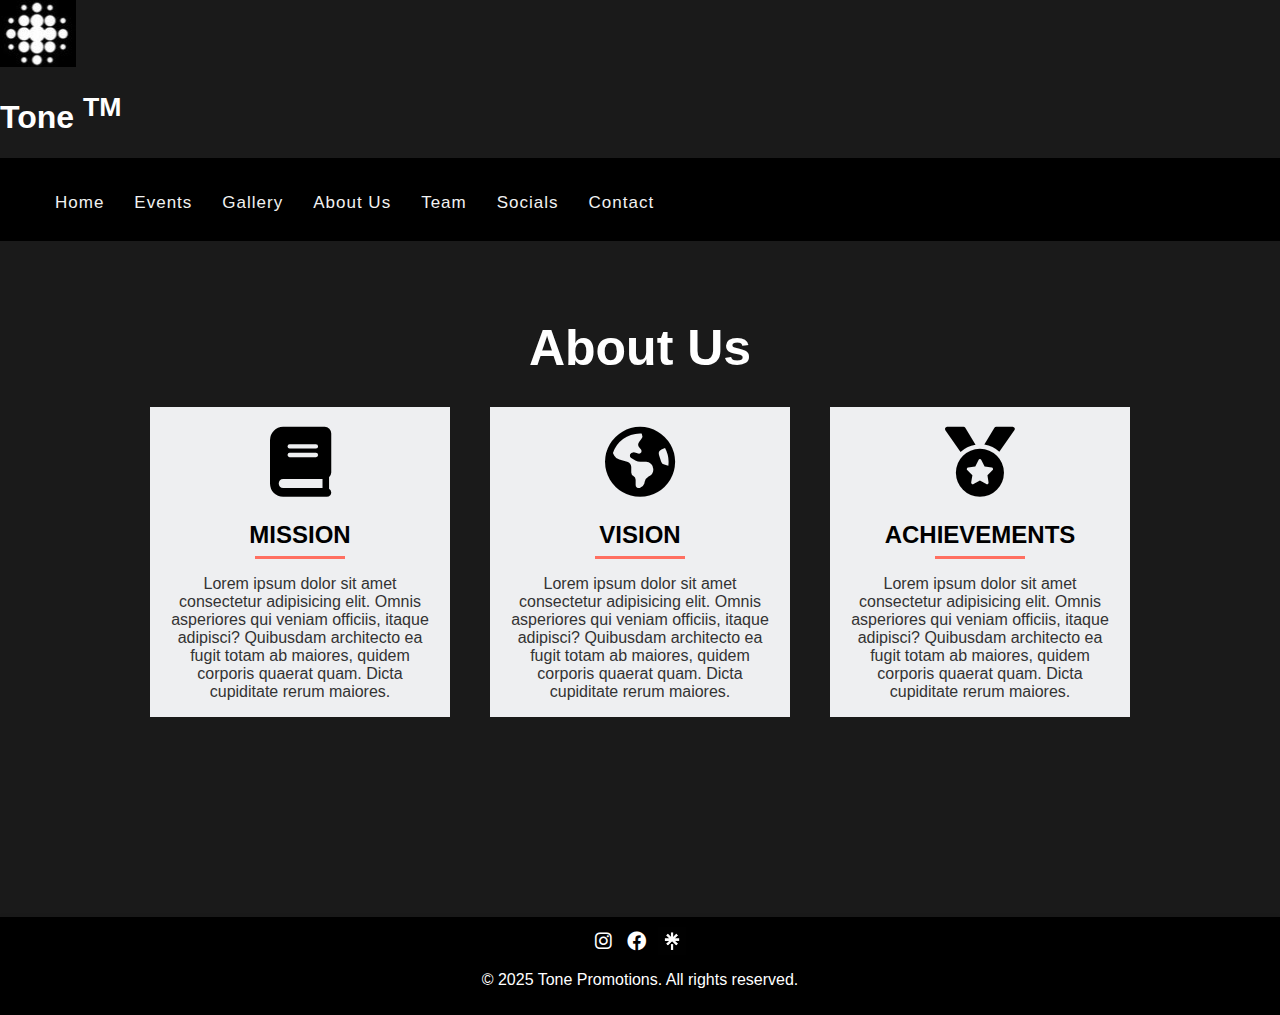
<file: aboutus.html>
<!DOCTYPE html>
<html lang="en">
<head>
    <meta charset="UTF-8">
    <meta name="viewport" content="width=device-width, initial-scale=1.0">
    <title>About</title>
    <link rel="stylesheet" href="style.css">
    <link rel="stylesheet" href="https://cdnjs.cloudflare.com/ajax/libs/font-awesome/6.0.0-beta3/css/all.min.css">
    <link href="https://fonts.googleapis.com/css2?family=Montserrat:wght@700&display=swap" rel="stylesheet">
</head>
<body>

  <!-- Header -->
  <header>
    <div class="logo">
        <img src="tonepromotions.jpg">
        <h1>Tone <sup>TM</sup></h1>
    </div>
    <nav>
        <ul>
            <li><a href="index.html">Home</a></li>
            <li><a href="events.html">Events</a></li>
            <li><a href="gallery.html">Gallery</a></li>
            <li><a href="aboutus.html">About Us</a></li>
            <li><a href="team.html">Team</a></li>
            <li class="dropdown">
              <a href="#socials">Socials</a>
              <ul class="dropdown-menu">
                  <li><a href="https://facebook.com">Facebook</a></li>
                  <li><a href="https://twitter.com">Twitter</a></li>
                  <li><a href="https://instagram.com">Instagram</a></li>
              </ul>
            </li>
            <li class="dropdown">
                <a href="#contact">Contact</a>
                <ul class="dropdown-menu">
                    <li><a href="mailto:info@tonepromotions.com">Email</a></li>
                    <li><a href="tel:+123456789">Phone</a></li>
                    <li><a href="#contact-form">Contact Form</a></li>
                </ul>
            </li>
        </ul>
    </nav>
  </header>

  <!-- About-Section -->
  <section id="about" class="about-section">
      <h2>About Us</h2>
      <div class="about-grid">
        <div class="about-card">
          <i class="fa-solid fa-book"></i>
          <h3>MISSION</h3><br>
          <hr>       
          <p>Lorem ipsum dolor sit amet consectetur adipisicing elit. Omnis asperiores qui veniam officiis, itaque adipisci? Quibusdam architecto ea fugit totam ab maiores, quidem corporis quaerat quam. Dicta cupiditate rerum maiores.</p>
        </div>
    
        <div class="about-card">
          <i class="fa-solid fa-earth-americas"></i>
          <h3>VISION</h3><br>
          <hr>   
          <p>Lorem ipsum dolor sit amet consectetur adipisicing elit. Omnis asperiores qui veniam officiis, itaque adipisci? Quibusdam architecto ea fugit totam ab maiores, quidem corporis quaerat quam. Dicta cupiditate rerum maiores.</p>
        </div>
    
        <div class="about-card">
          <i class="fa-solid fa-medal"></i>
          <h3>ACHIEVEMENTS</h3><br>
          <hr>       
          <p>Lorem ipsum dolor sit amet consectetur adipisicing elit. Omnis asperiores qui veniam officiis, itaque adipisci? Quibusdam architecto ea fugit totam ab maiores, quidem corporis quaerat quam. Dicta cupiditate rerum maiores.</p>
        </div>
      </div>
    </div>
  </section>

  <!-- Footer -->
  <footer>
    <div class="social-links">
      <a href="#"><i class="fab fa-instagram"></i></a>
      <a href="#"><i class="fab fa-facebook"></i></a>
      <a href="#"><img src="linktree.jpg" alt="Linktree" width="28px"></a>
    </div>
    <p>&copy; 2025 Tone Promotions. All rights reserved.</p>
  </footer>
    
<script src="script.js"></script>
</body>
</html>
</file>
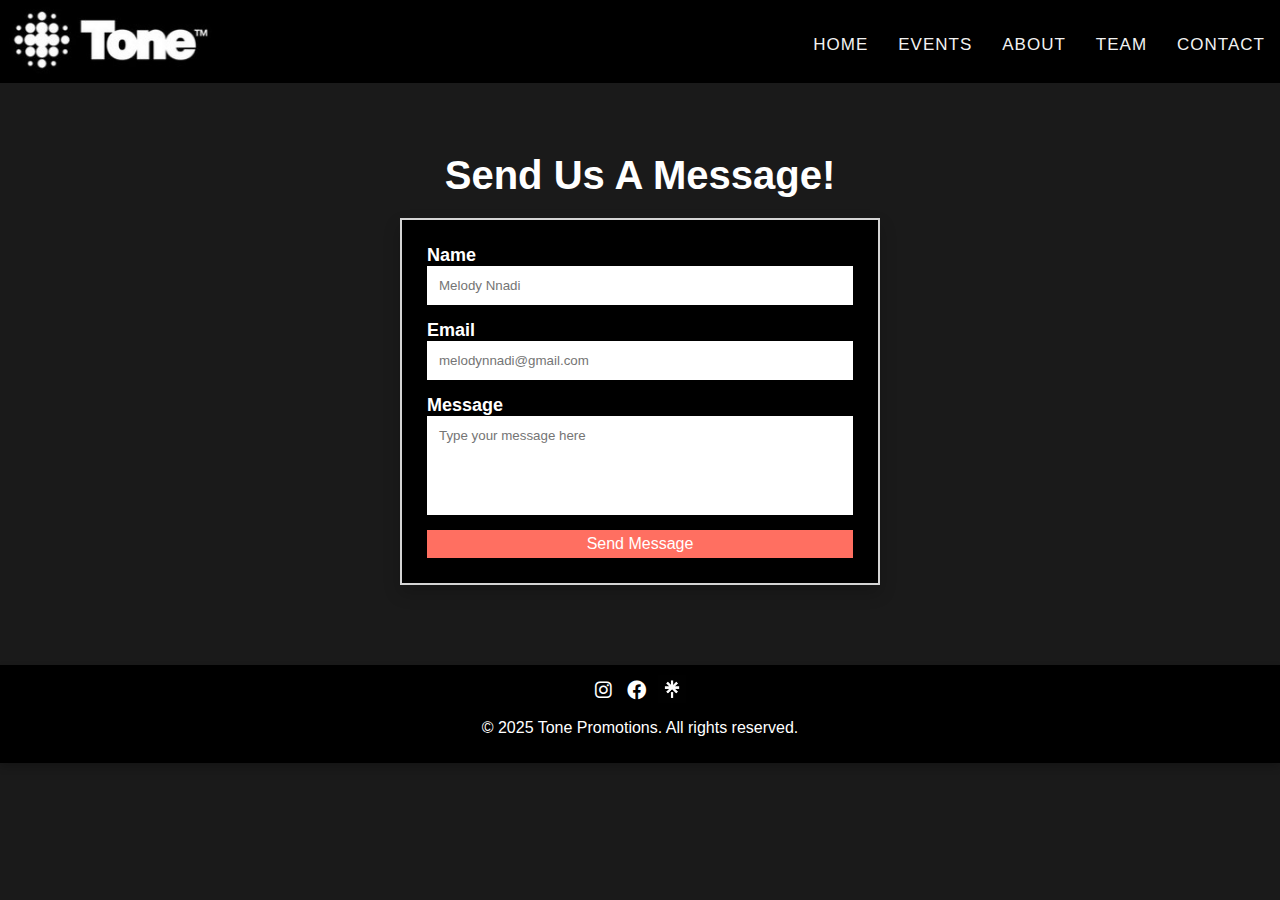
<file: contactform.html>
<!DOCTYPE html>
<html lang="en">
<head>
    <meta charset="UTF-8">
    <meta name="viewport" content="width=device-width, initial-scale=1.0">
    <title>Team</title>
    <link rel="stylesheet" href="style.css">
    <link rel="stylesheet" href="https://cdnjs.cloudflare.com/ajax/libs/font-awesome/6.0.0-beta3/css/all.min.css">
    <link href="https://fonts.googleapis.com/css2?family=Montserrat:wght@700&display=swap" rel="stylesheet">
</head>
<body>

    <!-- Header -->
    <nav>
      <div class="logo">
          <img src="images/tonepromotions (2).jpg" alt="Tone Promotions Logo">
      </div>
      <input type="checkbox" id="click">
      <label for="click" class="menu-btn">
      <i class="fas fa-bars"></i>
      </label>
      <ul>
         <li><a class="active" href="index.html">HOME</a></li>
         <li><a href="events.html">EVENTS</a></li>
         <li><a href="aboutus.html">ABOUT</a></li>
         <li><a href="team.html">TEAM</a></li>
         <li class="dropdown">
          <a href="#contact">CONTACT</a>
          <ul class="dropdown-menu">
            <li><a href="mailto:info@tonepromotions.com">Email</a></li>
            <li><a href="tel:+123456789">Phone</a></li>
            <li><a href="contactform.html">Contact Form</a></li>
          </ul>
        </li>
      </ul>
   </nav>

    <!-- ContactForm-Section -->
    <section id="Contact" class="contact-section">
    <h2>Send Us A Message!</h2>

    <div class="group">
        <form action="https://formspree.io/f/mldgwlgb" method="POST">
            <label for="name">Name</label>
            <input type="text" id="name" type="text" name="name" placeholder="Melody Nnadi" required>

            <label for="email">Email</label>
            <input id="email" type="email" name="email" placeholder="melodynnadi@gmail.com" required>

            <label for="message">Message</label>
            <textarea name="message" placeholder="Type your message here" required id="message" rows="5" cols="20"></textarea>

            <button type="submit">Send Message</button>
        </form>
    </div>

    </section>
  

  <!-- Footer -->
  <footer>
      <div class="social-links">
        <a href="#"><i class="fab fa-instagram"></i></a>
        <a href="#"><i class="fab fa-facebook"></i></a>
        <a href="#"><img src="images/linktree.jpg" alt="Linktree" width="28px"></a>
      </div>
      <p>&copy; 2025 Tone Promotions. All rights reserved.</p>
    </footer>
    
<script src="script.js"></script>
</body>
</html>
</file>
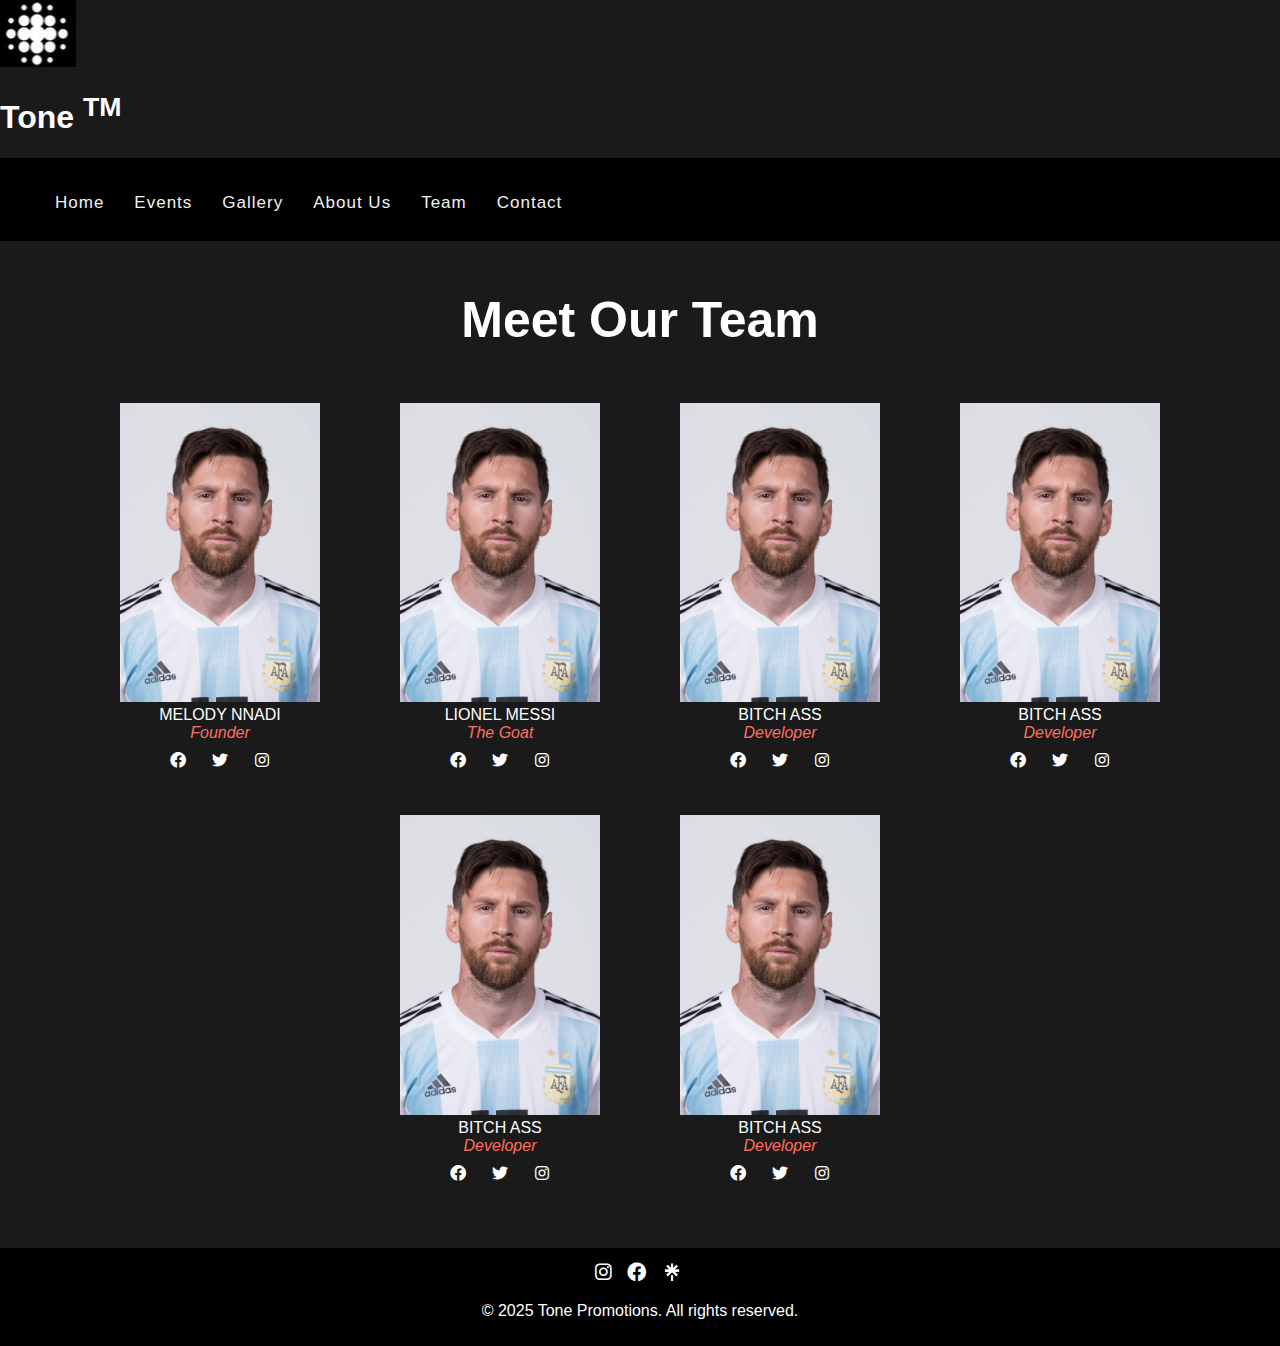
<file: team.html>
<!DOCTYPE html>
<html lang="en">
<head>
    <meta charset="UTF-8">
    <meta name="viewport" content="width=device-width, initial-scale=1.0">
    <title>Team</title>
    <link rel="stylesheet" href="style.css">
    <link rel="stylesheet" href="https://cdnjs.cloudflare.com/ajax/libs/font-awesome/6.0.0-beta3/css/all.min.css">
    <link href="https://fonts.googleapis.com/css2?family=Montserrat:wght@700&display=swap" rel="stylesheet">
</head>
<body>

  <!-- Header -->
  <header>
    <div class="logo">
        <img src="tonepromotions.jpg">
        <h1>Tone <sup>TM</sup></h1>
    </div>
    <nav>
        <ul>
          <li><a href="index.html">Home</a></li>
          <li><a href="events.html">Events</a></li>
          <li><a href="gallery.html">Gallery</a></li>
          <li><a href="aboutus.html">About Us</a></li>
          <li><a href="team.html">Team</a></li>
          <li class="dropdown">
              <a href="#contact">Contact</a>
              <ul class="dropdown-menu">
                  <li><a href="mailto:info@tonepromotions.com">Email</a></li>
                  <li><a href="tel:+123456789">Phone</a></li>
                  <li><a href="#contact-form">Contact Form</a></li>
                  <li><a href="https://facebook.com">Facebook</a></li>
                  <li><a href="https://twitter.com">Twitter</a></li>
                  <li><a href="https://instagram.com">Instagram</a></li>
              </ul>
          </li>
        </ul>
    </nav>
</header>

  <!-- Team-Section -->
  <section id="team" class="meet-the-team">
    <div class="team-section">
      <div class="inner-width">
        <h1>Meet Our Team</h1>
        <div class="pers">
    
    
          <div class="pe">
            <img src="messiportrait.jpg" alt="">
            <div class="p-name">Melody Nnadi</div>
            <div class="p-des">Founder</div>
            <div class="p-sm">
              <a href="#"><i class="fa-brands fa-facebook"></i></a>
              <a href="#"><i class="fa-brands fa-twitter"></i></a>
              <a href="#"><i class="fa-brands fa-instagram"></i></a>
            </div>
          </div>
    
          <div class="pe">
            <img src="messiportrait.jpg" alt="">
            <div class="p-name">Lionel Messi</div>
            <div class="p-des">The Goat</div>
            <div class="p-sm">
              <a href="#"><i class="fa-brands fa-facebook"></i></a>
              <a href="#"><i class="fa-brands fa-twitter"></i></a>
              <a href="#"><i class="fa-brands fa-instagram"></i></a>
            </div>
          </div>
    
          <div class="pe">
            <img src="messiportrait.jpg" alt="">
            <div class="p-name">Bitch Ass</div>
            <div class="p-des">Developer</div>
            <div class="p-sm">
              <a href="#"><i class="fa-brands fa-facebook"></i></a>
              <a href="#"><i class="fa-brands fa-twitter"></i></a>
              <a href="#"><i class="fa-brands fa-instagram"></i></a>
            </div>
          </div>

          <div class="pe">
            <img src="messiportrait.jpg" alt="">
            <div class="p-name">Bitch Ass</div>
            <div class="p-des">Developer</div>
            <div class="p-sm">
              <a href="#"><i class="fa-brands fa-facebook"></i></a>
              <a href="#"><i class="fa-brands fa-twitter"></i></a>
              <a href="#"><i class="fa-brands fa-instagram"></i></a>
            </div>
          </div>

          <div class="pe">
            <img src="messiportrait.jpg" alt="">
            <div class="p-name">Bitch Ass</div>
            <div class="p-des">Developer</div>
            <div class="p-sm">
              <a href="#"><i class="fa-brands fa-facebook"></i></a>
              <a href="#"><i class="fa-brands fa-twitter"></i></a>
              <a href="#"><i class="fa-brands fa-instagram"></i></a>
            </div>
          </div>

          <div class="pe">
            <img src="messiportrait.jpg" alt="">
            <div class="p-name">Bitch Ass</div>
            <div class="p-des">Developer</div>
            <div class="p-sm">
              <a href="#"><i class="fa-brands fa-facebook"></i></a>
              <a href="#"><i class="fa-brands fa-twitter"></i></a>
              <a href="#"><i class="fa-brands fa-instagram"></i></a>
            </div>
          </div>
    
        </div>
    
      </div>
    </div>
  </section>

  <!-- Footer -->
  <footer>
      <div class="social-links">
        <a href="#"><i class="fab fa-instagram"></i></a>
        <a href="#"><i class="fab fa-facebook"></i></a>
        <a href="#"><img src="linktree.jpg" alt="Linktree" width="28px"></a>
      </div>
      <p>&copy; 2025 Tone Promotions. All rights reserved.</p>
    </footer>
    
<script src="script.js"></script>
</body>
</html>
</file>
<file: style.css>
/* General Styles */
body {
  font-family: 'Poppins', sans-serif;
  margin: 0;
  padding: 0;
  box-sizing: border-box;
  background: #1a1a1a;
  color: #fff;
  background-color: #1a1a1a;
}

/* Header-Section */
nav{
  position: fixed;
  display: flex;
  height: 83px;
  width: 100%;
  background: #000;
  align-items: center;
  justify-content: space-between;
  flex-wrap: wrap;
  z-index: 5;
}
nav .logo img{
  width: 230px;
}
nav ul{
  display: flex;
  flex-wrap: wrap;
  list-style: none;
}
nav ul li{
  margin: 0 0px;
  font-size: 25px;
}
nav ul li a{
  color: #f2f2f2;
  text-decoration: none;
  font-size: 17px;
  font-weight: 300;
  padding: 8px 15px;
  letter-spacing: 1px;
}

nav ul li a:hover{
  color: #ff6f61;
}
nav .menu-btn i{
  color: #fff;
  font-size: 26px;
  cursor: pointer;
  display: none;
}
input[type="checkbox"]{
  display: none;
}
.dropdown-menu {
  display: none;
  position: absolute;
  right: 0;
  background: #000;
  padding: 10px 0;
  min-width: 150px;
  box-shadow: 0px 4px 8px rgba(0, 0, 0, 0.2);
}

.dropdown-menu li {
  display: block;
}

.dropdown-menu a {
  display: block;
  padding: 5px 10px;
  color: #fff;
  background-color: transparent;
}

.dropdown:hover .dropdown-menu {
  display: block;
  z-index: 2;
}

nav i{
  margin-right: 10px;
}

@media (max-width: 920px) {
  nav .menu-btn i{
    display: block;
  }
  #click:checked ~ .menu-btn i:before{
    content: "\f00d";
  }
  nav ul{
    position: fixed;
    top: 64px;
    left: -115%;
    background: #000;
    height: 100vh;
    width: 40%;
    display: block;
    transition: all 0.3s ease;
    z-index: 3;
  }
  #click:checked ~ ul{
    left: 0;
  }
  .dropdown-menu {
    display: none;
    position: absolute;
    top: 100%; /* Position below the parent element */
    left: 0; /* Align with the parent */
    background: #000;
    padding: 0px 0px;
    font-size: 15px;
    min-width: 0px;
    box-shadow: 0px 4px 8px rgba(0, 0, 0, 0.2);
    z-index: 3; /* Ensure visibility above other elements */
    margin-left: 60px;
  }
  .dropdown-menu a {
    display: block;
    padding: 0px 0px;
    color: #fff;
    background-color: transparent;
  }
  .dropdown:hover .dropdown-menu {
    display: block;
    z-index: 3;
    position: relative; /* Adjust positioning for smaller screens */
  }
  nav ul li{
    width: 100%;
    margin: 10px 0;
    text-align: left;
    margin-left: -35px;
  }
  nav ul li a{
    width: 100%;
    margin-left: -100%;
    display: block;
    font-size: 25px;
  }
  #click:checked ~ ul li a{
    margin-left: 0px;
  }

  nav ul li a:hover{
    background: none;
    color: #e04e4c;
  }
}

@media (max-width: 500px){
  nav .logo img{
    width: 150px;
  }

  nav ul{
    top: 45px;
  }

  nav ul li a{
    font-size: 15px;
  }

  nav{
    height: 65px;
  }
}

@media (max-width: 350px){
  nav .logo img{
    width: 120px;
  }
}

/* Hero-Section */
.hero {
  background: url('images/Valentine.jpg') no-repeat center center/cover;
  height: 100vh;
  max-height: 1000px;
  display: flex;
  flex-direction: column;
  justify-content: center;
  align-items: flex-start;
  text-align: left;
  color: #fff;
  position: relative;
  padding-left: 70px;
  z-index: 1;
  padding-top: 60px;
}

.hero::before {
  content: '';
  position: absolute;
  top: 0;
  left: 0;
  width: 100%;
  height: 100%;
  background: rgba(0, 0, 0, 0.5);
  z-index: 1;
}

.hero-content {
  position: relative;
  z-index: 2;
}

.hero-content h2 {
  font-size: 4rem;
  margin: 0;
}

.hero-content p {
  font-size: 1.2rem;
  margin: 10px 0 50px;
}

.hero-content a{
  background: #ff6f61;
  color: #fff;
  padding: 15px 20px;
  text-decoration: none;
  font-weight: 500;
}

.hero-content a:hover{
  background-color: #e04e4c;
  border-color: #e04e4c;
}

.countdown {
  margin-top: 20px;
  position: relative;
  z-index: 2;
}

.countdown #timer {
  display: flex;
  gap: 10px;
  font-size: 2rem;
}

.hero-socials {
  margin-top: 7px;
  display: flex;
  gap: 15px;
  justify-content: center;
  list-style: none;
  z-index: 2;
}

.hero-socials a{
  font-size: 20px; /* Increase the font size */
  text-decoration: none; /* Remove underline from links */
  transition: 0.4s;
}

.hero-socials a i{
  color: rgb(150, 150, 150);
}

.hero-socials a i:hover {
  color: #ff6f61;
}

@media screen and (max-width: 800px){
  .hero{
    padding-left: 30px
  }
}

@media screen and (max-width: 500px){
  .hero{
    padding-left: 10px;
    padding-right: 10px;
    max-height: 400px;
  }

  .hero-content h2 {
    font-size: 2.5rem;
    margin-top: -10px;
    margin-bottom: 20px;
  }

  .hero-content p {
    display: none;
  }

  .hero-content a{
    margin-top: 100px;
    padding: 8px 10px;
    font-weight: 300;
    font-size: 15px;
    margin-bottom: 30px;
  }

  .countdown {
    margin-top: 10px;
  }

  .countdown #timer {
    display: flex;
    font-size: 1.5rem;
    margin-top: -20px;
  }
}

/* Marquee Container */
@import url('https://fonts.googleapis.com/css2?family-Roboto&display=swap');

.marquee{
  margin-top: 40px;
  box-sizing: border-box;
  font-family: 'Impact', sans-serif;
  display: flex;
  justify-content: flex-start;
  background: #ff6f61;
  overflow: hidden;
  box-shadow: 5px solid #000;
}

.marquee h1{
  font-size: 30px;
  font-weight: lighter;
  color: #eeeff1;
  white-space: nowrap;
  padding: 0 0.5rem;
  animation: move-rtl 6000ms linear infinite;
}

@keyframes move-rtl{
  0%{
    transform: translateX(0);
  }
  100%{
    transform: translateX(-100%);
  }
}

@media screen and (max-width: 500px){
  .marquee{
    margin-top: 20px;
  }

  .marquee h1{
    font-size: 20px;
  }
}

/* Upcoming-Section */
.upcoming-events{
  display: none;
}
.upcoming-events h2{
  text-align: center;
  font-size: 35px;
}

/* Events-Section */
.featured-events {
  background-color: #1a1a1a;
  text-align: center;
  padding-top: 120px;
}

.featured-events h2 {
  font-size: 50px;
  text-align: center;
}

.event-container {
  position: relative;
  display: flex;
  flex-wrap: wrap;
  justify-content: center; 
  gap: 20px; 
  max-width: 1200px; 
  margin: 0 auto; 
  overflow: visible;
}

.event-grid {
  text-align: center;
  display: flex;
  flex-wrap: wrap;
  gap: 30px;
  justify-content: center;
  margin-bottom: 70px;
}

.event-card {
  max-width: 300px;
  background: #eeeff1;
  transition: transform 0.3s ease-in-out;
  margin-bottom: 20px;
}

.event-card:hover {
  transform: scale(1.05);
}

.event-image {
  position: relative;
}

.event-card a {
  flex: 1;
  font-size: small;
  color: white;
  display: flex;
  align-items: center;
  justify-content: center;
  padding: 8px 12px;
  border: 2px solid #000;
  background-color: #000;
  transition: 0.1s;
  text-decoration: none;
  margin: 0 5px;
}

.event-card a:first-child{
  background-color: #000;
  border: #000;
}

.event-card a:hover {
  background-color: #e04e4c;
  border-color: #e04e4c;
}

.event-card a i {
  margin-right: 5px;
}

.event-image img {
  width: 100%;
  height: 160px;
  object-fit: cover;
}

.event-links {
  display: flex;
  justify-content: space-between;
  padding: 0 15px 15px;
  margin-left: -5px;
}

.event-info {
  display: flex;
  padding: 15px;
}

.event-details h3 {
  font-size: 20px;
  margin: 0;
  margin-bottom: -15px;
  color: #333;
  text-align: left;
}

.event-details p {
  font-size: 12px;
  color: #777;
  text-align: left;
}

.event-details i {
  color: #777;
  text-align: left;
  font-size: 12px;
  margin-right: 5px;
}

.event-details span {
  font-size: 12px;
  color: #777;
  text-align: left;
}

.event-date {
  margin-top: 10px;
  display: flex;
  align-items: center;
  text-align: left;
}

.event-time {
  margin-top: 10px;
  display: flex;
  align-items: center;
  text-align: left;
}

.event-location {
  margin-top: 10px;
  display: flex;
  align-items: center;
  text-align: left;
}


@media screen and (max-width: 700px){
  .featured-events h2 {
    margin-top: 45px;
  }

  .featured-events {
    padding-top: 60px;
  }
}

@media screen and (max-width: 500px){
  .featured-events h2 {
    font-size: 36px;
  }

  .upcoming-events{
    display: block;
    margin-bottom: -70px;
  }

  .featured-events .event-card:nth-child(1){
    display: none;
  }

  .event-image img {
    height: 130px;
  }

  .featured-events {
    margin-bottom: -20px;
  }

  .event-grid {
    gap: 15px; 
    width: calc(300px * 1 + 20px * 0); 
  }
}

@media screen and (max-width: 350px){
  .event-card {
    width: 260px; 
    height: 340px;
  }

  .event-image img {
    height: 130px;
  }

  .event-grid {
    margin-left: 4px;
    width: calc(260px * 1 + 20px * 0); 
  }

  .event-details h3 {
    font-size: 18px;
    margin-top: -15px;
  }

  .featured-events h2 {
    font-size: 33px;
  }

  .event-date {
    margin-top: -10px;
    display: flex;
    align-items: center;
    text-align: left;
  }
  
  .event-time {
    margin-top: 3px;
    display: flex;
    align-items: center;
    text-align: left;
  }
  
  .event-location {
    margin-top: 3px;
    display: flex;
    align-items: center;
    text-align: left;
  }

  .event-links {
    display: column;
    justify-content: space-between;
    padding: 0 15px 15px;
    margin-left: -5px;
  }
}

/* Gallery Section */
.gallery-container{
	max-width: 1170px;
	margin:auto;
  padding-top: 60px;
}
.row{
	display: flex;
	flex-wrap: wrap;
}

.gallery-section{
	width: 100%;
	display: block;
	min-height: 100vh;
	background-color: #1a1a1a;
	padding: 100px 0%;
}
.gallery-section .gallery-filter{
	padding: 0 15px;
	width: 100%;
	text-align: center;
	margin-bottom: 20px;
}
.gallery-section .gallery-filter span{
  padding: 10px 20px;
  font-family: 'Poppins', sans-serif;
}

.gallery-section .gallery-filter .filter-item{
	color: #ffffff;
	font-size: 15px;
	display: inline-block;
	margin:0 10px;
	cursor: pointer;
	border-bottom: 2px solid transparent;
	line-height: 1.2;
	transition: all 0.3s ease;
  background-color: #333;
  margin-bottom: 10px;
}

.gallery-section .gallery-filter .filter-item:last-child{
  background-color: #000;
}

.gallery-section .gallery-filter .filter-item:last-child:hover{
  background-color: #444;
}

.gallery-section .gallery-filter .filter-item.active{
	color: #fff;
  background-color: #ff6f61;
}

.gallery-section .gallery-item{
	width: calc(100% / 4);
	text-align: center;
}

.gallery-section .gallery-item-inner img{
	width: 100%;
  height: auto;
  display: block;
}
.gallery-section .gallery-item.show{
	animation: fadeIn 0.5s ease;
}
@keyframes fadeIn{
	0%{
		opacity: 0;
	}
	100%{
		opacity: 1;
	}
}
.gallery-section .gallery-item.hide{
	display: none;
}

@media(max-width: 991px){
	.gallery .gallery-item{
		width: 50%;
	}
}
@media(max-width: 767px){
    .gallery .gallery-item{
		width: 100%;
	}	
	.gallery .gallery-filter .filter-item{
		margin-bottom: 10px;
	}
  .gallery-section .gallery-item{
    width: calc(100% / 3);
    text-align: center;
  }
}
@media(max-width: 550px){
  .gallery-section .gallery-item{
    width: calc(100% / 2);
    text-align: center;
  }
  .gallery-section .gallery-filter .filter-item{
    color: #ffffff;
    font-size: 10px;
    display: inline-block;
    margin:0 5px;
    margin-bottom: 10px;
  }
  .gallery-section .gallery-filter{
    padding: 0 10px;
  }
  .gallery-section{
    padding: 50px 0%;
  }
}


/* About-Section */
.about-section {
  padding: 70px 20px 200px;
  background-color: #1a1a1a;
  text-align: left;
  padding-top: 120px;
}

.about-grid {
  display: flex;
  justify-content: center;
  flex-wrap: wrap;
  gap: 40px;
}

.about-card {
  background: #eeeff1;
  overflow: hidden;
  width: 300px;
  transition: transform 0.3s ease-in-out;
}

.about-card:hover{
  background: #ff6f61;
}

.about-section h2 {
  font-size: 50px;
  text-align: center;
  margin-bottom: 30px;
}

.about-card h3{
  color: #000;
  text-align: center;
  font-size: 24px;
}

.about-card:hover {
  transform: scale(1.05);
}

.about-card i {
  display: block; 
  text-align: center; 
  font-size: 70px; 
  color: #000;
  margin-top: 20px; 
  margin-bottom: 10px; 
}

.about-card hr {
  color: #ff6f61;
  width: 30%; 
  margin: 0 auto; 
  margin-top: -35px;
  border: none; 
  border-top: 3px solid #ff6f61;
}

.about-card:hover hr {
  border-top-color: #000; 
}

.about-card p {
  text-align: center; 
  font-family: Arial, sans-serif;
  font-size: 16px; 
  color: #333; 
  padding: 0 20px; 
}

@media(max-width: 550px){
  .about-section {;
    padding-top: 60px;
  }

  .about-card p {
    font-size: 14px; 
  }

  .about-section h2 {
    font-size: 38px;
    text-align: center;
    margin-bottom: 30px;
  }
}

/* Team-Section */
.team-section{
  background: #1a1a1a;
  text-align: center;
  padding-top: 60px;
}

.inner-width{
  max-width: 1200px;
  margin: auto;
  padding: 40px;
  overflow: hidden;
}

.team-section h1{
  font-size: 50px;
  display: inline-block;
}

.pe {
  width: calc(100% / 5);
  padding: 20px;
  transition: 0.4s;
}

.pers {
  display: flex;
  flex-wrap: wrap;
  justify-content: center;
}

.pe img{
  width: 200px;
}

.p-name{
  margin: 0px 0;
  text-transform: uppercase;
  color: #fff;
}

.p-des{
  font-style: italic;
  color: #ff6f61;
}

.p-sm{
  margin-top: 3px;
}

.p-sm a{
  margin: 0 4px;
  display: inline-block;
  width: 30px;
  height: 30px;
  transition: 0.4s;
}

.p-sm a i{
  color: #fff;
  line-height: 30px;
}

.p-sm a i:hover{
  color: #ff6f61;
}
@media screen and (max-width:600px) {
  .pe{
    width: 100%;
  }

  .team-section{
    background: #1a1a1a;
    text-align: center;
    padding-top: 40px;
  }

  .team-section h1{
    font-size: 35px;
  }
}

/* ContactForm-Section */

.contact-section{
  padding: 0 400px;
  margin-bottom: 80px;
  padding-top: 120px;
}

.contact-section h2{
  margin-bottom: 20px;
  text-align: center;
  font-size: 40px;
}

.contact-section .group{
  background: #000;
  display: flex;
  gap: 40px;
  border: 2px solid rgb(212, 212, 212);
  padding: 25px 25px;
  box-shadow: 0 8px 16px rgba(0, 0, 0, 0.2);
  transition: transform 0.3s ease-in-out, box-shadow 0.3s ease-in-out;
  margin-bottom: 20px;
}

.contact-section .group .text{
  flex: 3;
}

.contact-section .group label{
  font-weight: bolder;
  font-size: large;
}

.contact-section .group form{
  flex: 3;
  display: flex;
  flex-direction: column;
}

.contact-section .group form input,
.contact-section .group form textarea{
  font-family: 'Poppins', sans-serif;
  border: 2px solid #fff;
  resize: none;
  margin-bottom: 15px;
  padding: 10px;
  outline: none;
  background-color:#fff;
  color: #fff;
}

.contact-section .group form button{
  font-size: 16px;
  padding: 5px;
  font-family: 'Poppins', sans-serif;
  background-color: #ff6f61;
  border: none;
  color: #fff;
}

.contact-section .group form button:hover{
  background-color: #e04e4c;
}

@media (max-width: 850px){

  .contact-section{
      padding: 0 80px;
      padding-top: 120px;
  }

}

@media (max-width: 1200px){
  .contact-section{
      padding: 0 250px;
      padding-top: 150px;
  }
}

@media (max-width: 740px){

  .contact-section{
      padding: 0 100px;
      padding-top: 150px;
  }
}

@media (max-width: 600px) {

  .contact-section{
      padding: 0 20px;
      padding-top: 100px;
  }

  .contact-section h2{
    margin-bottom: 20px;
    text-align: center;
    font-size: 30px;
  }
}

/* Footer-Section */
footer {
  background: #000;
  overflow: hidden;
  color: #fff;
  text-align: center;
  padding: 10px;
  box-shadow: 0px 4px 8px rgba(0, 0, 0, 0.2);
}

.social-links {
  margin-bottom: 10px;
  display: flex; 
  justify-content: center; 
  align-items: center; 
  gap: 15px; 
}

.social-links a {
  text-decoration: none;
  color: #fff;
  font-size: 1.2rem;
  display: flex;
  align-items: center; 
}

.social-links a:last-child{
  margin-left: -3px;
}

.social-links img {
  width: 28px;
  height: auto; 
  display: inline-block;
}

@media screen and (max-width:500px){
  footer{
    padding: 5px;
  }

  .social-links{
    margin-bottom: 0px;
  }

  .social-links a{
    font-size: 1rem;
  }

  .social-links img{
    width: 25px;
  }

  footer p{
    margin-top: -0px;
    font-size: 1rem;
  }
}
</file>
